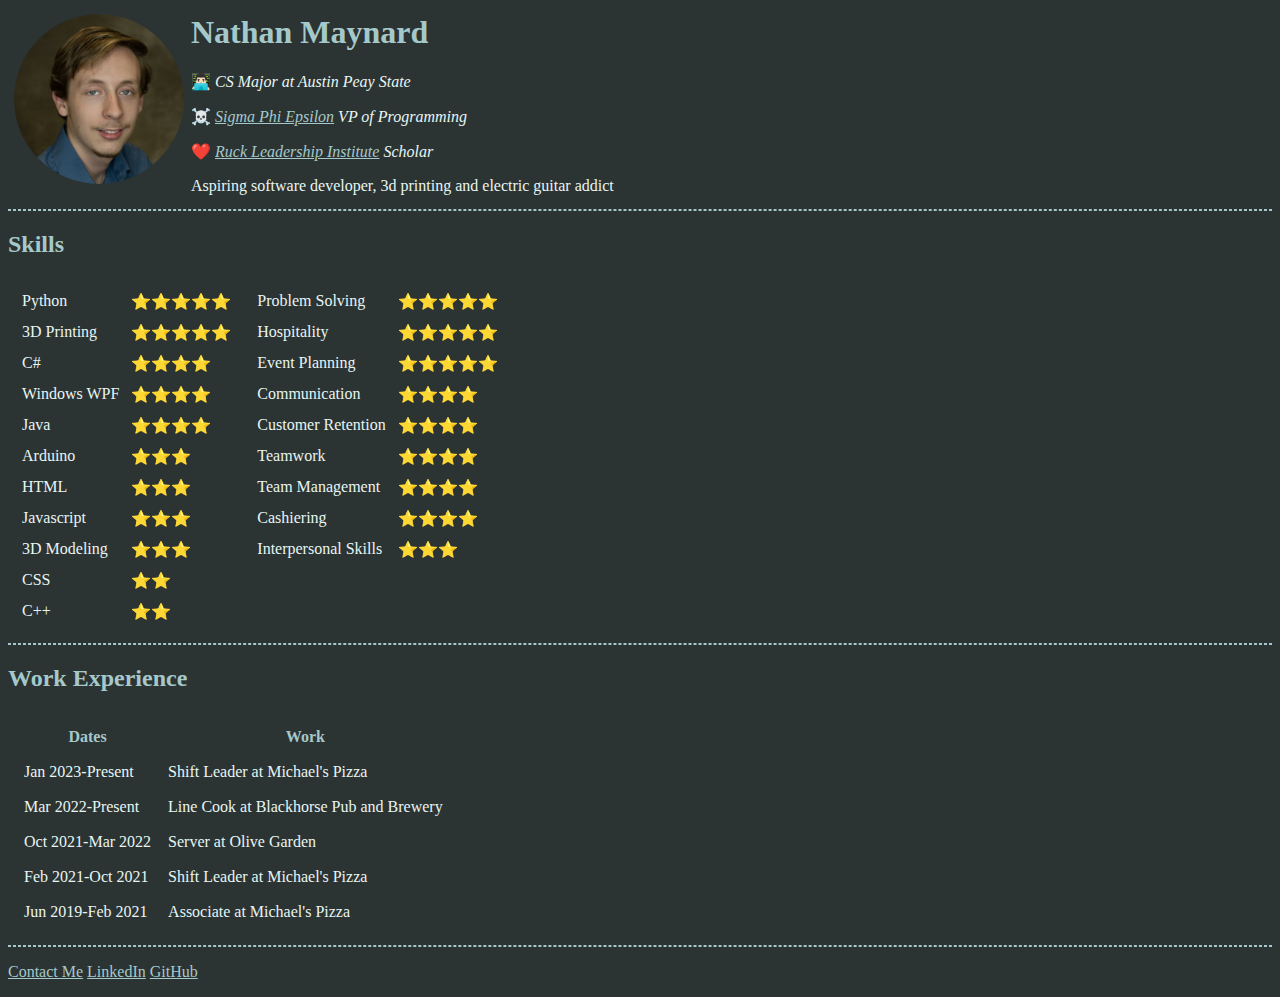
<file: index.html>
<html>
    <head>
        <meta charset="utf-8">
        <title>Nathan's Personal Site</title>
    </head>

    <link rel="stylesheet" href="style.css">
    
    <body>
        <table cellspacing="5">
            <tr>
                <td><img src="images/nathan.jpg" alt="Nathan's profile picture" style="border-radius: 50%"></td>
                <td><h1>Nathan Maynard</h1>
                <P>👨🏻‍💻 <em> CS Major at Austin Peay State</em></P>
                <P>☠️ <em> <a href="https://sigep.org">Sigma Phi Epsilon</a> VP of Programming</em></P>
                <P>❤️ <em><a href="https://sigep.org/the-sigep-experience/events/ruck/">Ruck Leadership Institute</a> Scholar</em></P>
                <p>Aspiring software developer, 3d printing and electric guitar addict</p></td>
            </tr>
        </table>
        <hr>
        

        <h2>Skills</h2>
        <table> <!--Outer Table-->
            
            <td> <!--Hard Skills-->
                <table cellspacing="10">
                    <tr>
                        <td>Python</td>
                        <td>⭐⭐⭐⭐⭐</td>
                    </tr><tr>
                        <td>3D Printing</td>
                        <td>⭐⭐⭐⭐⭐</td>
                    </tr><tr>
                        <td>C#</td>
                        <td>⭐⭐⭐⭐</td>
                    </tr><tr>
                        <td>Windows WPF</td>
                        <td>⭐⭐⭐⭐</td>
                    </tr><tr>
                        <td>Java</td>
                        <td>⭐⭐⭐⭐</td>
                    </tr><tr>
                        <td>Arduino</td>
                        <td>⭐⭐⭐</td>
                    </tr><tr>
                        <td>HTML</td>
                        <td>⭐⭐⭐</td>
                    </tr><tr>
                        <td>Javascript</td>
                        <td>⭐⭐⭐</td>
                    </tr><tr>
                        <td>3D Modeling</td>
                        <td>⭐⭐⭐</td>
                    </tr><tr>
                        <td>CSS</td>
                        <td>⭐⭐</td>
                    </tr><tr>
                        <td>C++</td>
                        <td>⭐⭐</td>
                    </tr>
                </table>
            </td>
            <td> <!--Soft Skills-->
                <table cellspacing="10">
                    <tr>
                        <td>Problem Solving</td>
                        <td>⭐⭐⭐⭐⭐</td>
                    </tr><tr>
                        <td>Hospitality</td>
                        <td>⭐⭐⭐⭐⭐</td>
                    </tr><tr>
                        <td>Event Planning</td>
                        <td>⭐⭐⭐⭐⭐</td>
                    </tr><tr>
                        <td>Communication</td>
                        <td>⭐⭐⭐⭐</td>
                    </tr><tr>
                        <td>Customer Retention</td>
                        <td>⭐⭐⭐⭐</td>
                    </tr><tr>
                        <td>Teamwork</td>
                        <td>⭐⭐⭐⭐</td>
                    </tr><tr>
                        <td>Team Management</ttd>
                        <td>⭐⭐⭐⭐</td>
                    </tr><tr>
                        <td>Cashiering</td>
                        <td>⭐⭐⭐⭐</td>
                    </tr><tr>
                        <td>Interpersonal Skills</td>
                        <td>⭐⭐⭐</td>
                    </tr>
                </table>
               
            </td>

        </table>
        <hr>

        
        <h2>Work Experience</h2>
        <table cellspacing="15">
            <thead>
                <th>Dates</th>
                <th>Work</th>
            </thead>
            <tr>
                <td>Jan 2023-Present</td>
                <td>Shift Leader at Michael's Pizza</td>
            </tr>
            <tr>
                <td>Mar 2022-Present</td>
                <td>Line Cook at Blackhorse Pub and Brewery</td>

            <tr>
                <td>Oct 2021-Mar 2022</td>
                <td>Server at Olive Garden</td>
            </tr>
            <tr>
                <td>Feb 2021-Oct 2021</td>
                <td>Shift Leader at Michael's Pizza</td>
            </tr>
            <tr>
                <td>Jun 2019-Feb 2021</td>
                <td>Associate at Michael's Pizza</td>
            </tr>
        </table>
        <hr>
        <P><a href="contact-me.html">Contact Me</a> <a href="https://www.linkedin.com/in/nathanmaynard03/">LinkedIn</a> <a href="https://github.com/ncmaynard03">GitHub</a></P>
    </body>
</html>
</file>
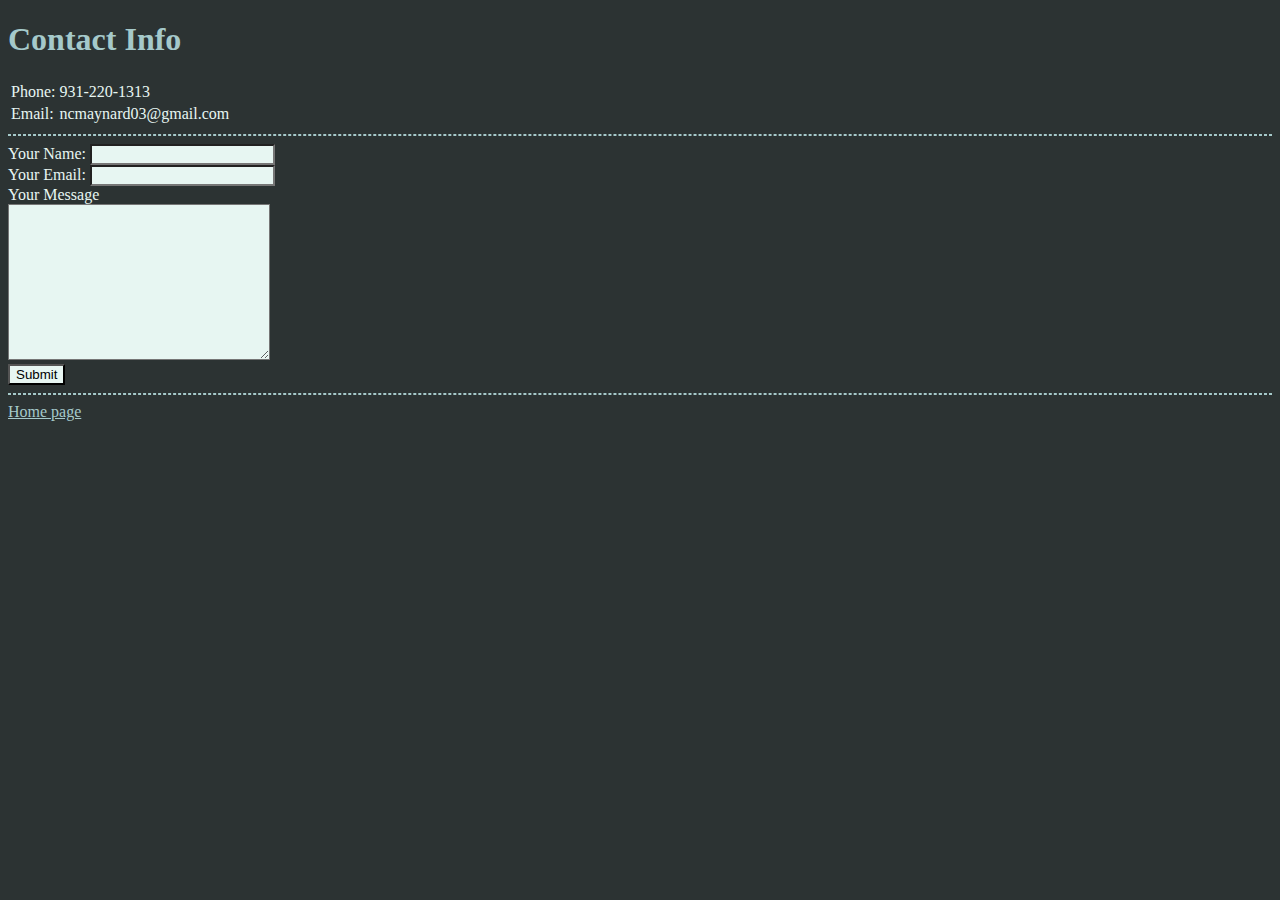
<file: contact-me.html>
<!DOCTYPE html>
<html>
    <header>
        <h1>Contact Info</h1>
    </header>

    <link rel="stylesheet" href="style.css">

    <body>
        <table>
            <tr>
                <td>Phone:</td>
                <td>931-220-1313</td>
            </tr>
            <tr>
                <td>Email:</td>
                <td>ncmaynard03@gmail.com</td>
            </tr>
        </table>

        <hr>

        <form action="mailto:ncmaynard03@gmail.com" method="post" enctype="text/plain">
            <label>Your Name:</label>
            <input type="text" name="yourName" id="name" value=""> <br>

            <label>Your Email:</label>
            <input type="email" name="yourEmail" id="email" value=""><br>

            <label>Your Message</label><br>
            <textarea name="yourMessage" id="" cols="30" rows="10"></textarea><br>
            <input type="submit" name="">
        </form>
    
        <hr>
        <a href="index.html">Home page</a>
    </body>
</html>
</file>
<file: style.css>
body {
    background-color: #2C3333;
}

p, td, label{
    color: #E7F6F2;
}

table, tr{
    vertical-align: top;
}

a {
    color: #A5C9CA;
}

h1, h2, th {
    color: #A5C9CA;
}

hr {
    border-color: #A5C9CA;
    border-style: dashed;
}
img {
    max-width: 170px;
}

input, textarea{
    background-color: #E7F6F2;
}
</file>
